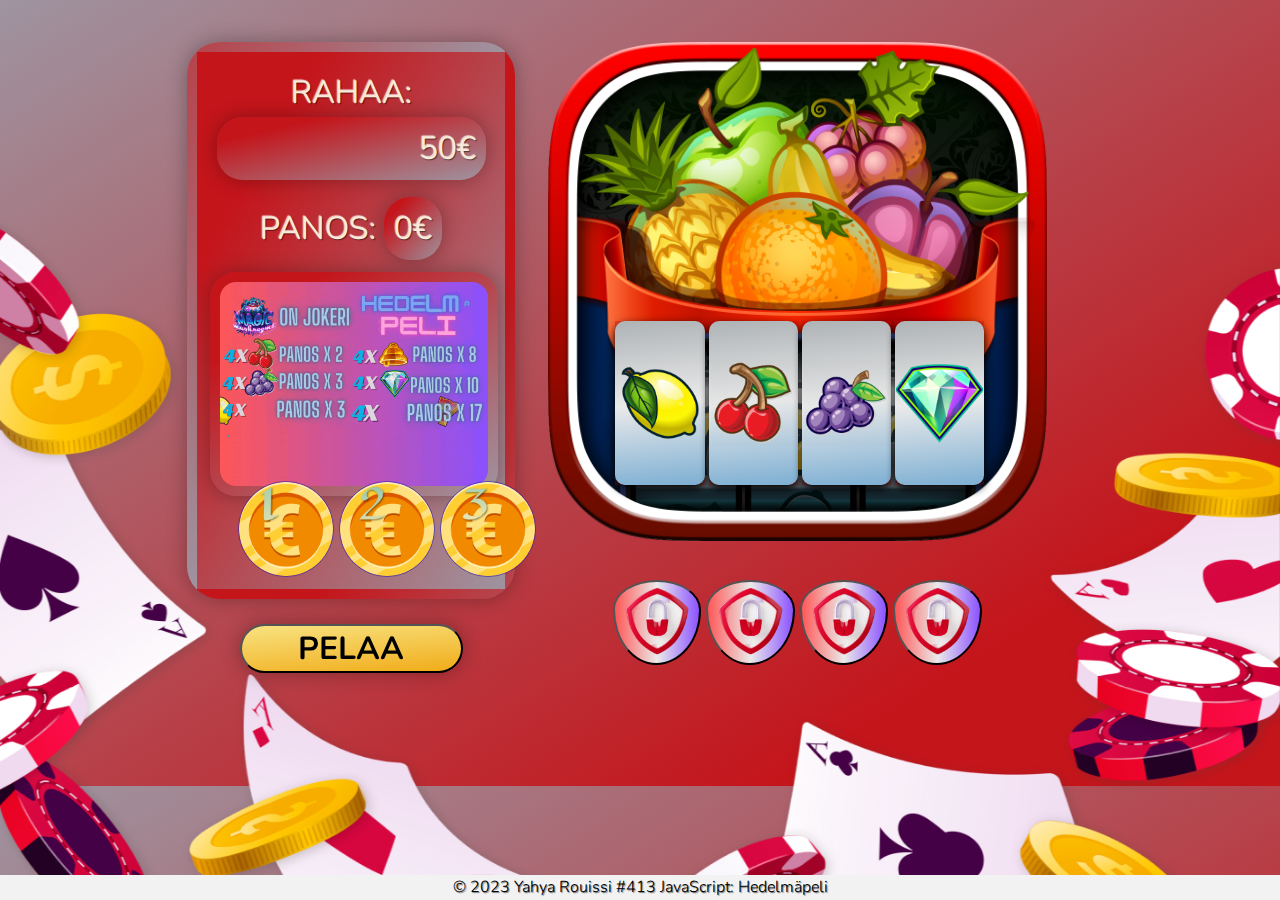
<file: index.html>
<!DOCTYPE html>
<html lang="en">
  <head>
    <meta charset="UTF-8" />
    <meta name="viewport" content="width=device-width, initial-scale=1.0" />
    <title>Hedelmäpeli</title>
    <link rel="stylesheet" href="style.css" />
  </head>

  <body>
    <div class="overlay"></div>
    <div id="win">
      <div id="winText"></div>
    </div>

    <div class="row">
      <div class="column left">
        <div class="bet">
          <div class="score">
            <p>RAHAA:<br /><span class="money"></span></p>
            <p>PANOS: <span class="pano"></span></p>
            <div class="rules">
              <img src="./images/HedelmäPeli.gif" alt="Rules" />
            </div>
          </div>
          <div class="choice">
            <img
              src="./images/1_euro-icon-by Md Tanvirul Haque from Freepik.png"
              id="oneEuro"
              alt="Euro icon"
            />
            <img
              src="./images/2_euro-icon-by Md Tanvirul Haque from Freepik.png"
              id="twoEuro"
              alt="Euro icon"
            />
            <img
              src="./images/3_euro-icon-by Md Tanvirul Haque from Freepik.png"
              id="threeEuro"
              alt="Euro icon"
            />
          </div>
        </div>
        <button class="btnPelaa">PELAA</button>
      </div>
      <div class="column right">
        <div class="container">
          <img
            src="./images/slot-machine-pngwingDOTcom.png"
            alt="Slot machine"
          />
          <div class="slots">
            <div class="slot-item">
              <div class="slot-image">
                <img src="./images/lemon.png" alt="Lemon" />
              </div>
            </div>
            <div class="slot-item">
              <div class="slot-image">
                <img src="./images/cherry.png" alt="Cherry" />
              </div>
            </div>
            <div class="slot-item">
              <div class="slot-image">
                <img src="./images/grapes.png" alt="Grapes" />
              </div>
            </div>
            <div class="slot-item">
              <div class="slot-image">
                <img src="./images/diamond.png" alt="Diamond" />
              </div>
            </div>
          </div>
        </div>
        <div class="locks">
          <button class="lock-btn" id="lockSlot-1">
            <img
              src="./images/unlocked-wepik-export-20231205082313d89Q.png"
              alt="lock image"
            />
          </button>

          <button class="lock-btn" id="lockSlot-2">
            <img
              src="./images/unlocked-wepik-export-20231205082313d89Q.png"
              alt="lock image"
            />
          </button>

          <button class="lock-btn" id="lockSlot-3">
            <img
              src="./images/unlocked-wepik-export-20231205082313d89Q.png"
              alt="lock image"
            />
          </button>

          <button class="lock-btn" id="lockSlot-4">
            <img
              src="./images/unlocked-wepik-export-20231205082313d89Q.png"
              alt="lock image"
            />
          </button>
        </div>
      </div>
    </div>

    <div id="footer">
      <p>&copy; 2023 Yahya Rouissi #413 JavaScript: Hedelmäpeli</p>
    </div>

    <script src="main.js"></script>
  </body>
</html>
</file>
<file: style.css>
@import url("https://fonts.googleapis.com/css2?family=Nunito&display=swap");

* {
  margin: 0;
  box-sizing: border-box;
}

body {
  font-family: "Nunito", sans-serif;
  font-weight: 350;
  background-image: linear-gradient(to bottom right, #9e94a0 0%, #c4151b 80%);
  /* height: 100vh; */
  display: flex;
  flex-direction: column;
  justify-content: center;
  align-items: center;
  z-index: 0;
}

.overlay {
  background-image: url(./images/9368246.png);
  background-size: cover;
  background-position: center;
  background-repeat: no-repeat;
  width: 100%;
  height: 100%;
  position: fixed;
  top: 0;
  left: 0;
  z-index: 2;
}

#win {
  position: fixed;
  display: none;
  width: 100%;
  height: 100%;
  top: 0;
  left: 0;
  right: 0;
  bottom: 0;
  background-color: rgba(0, 0, 0, 0.5);
  z-index: 3;
  cursor: pointer;
}
#winText {
  position: absolute;
  top: 50%;
  left: 50%;
  font-size: 50px;
  color: white;
  transform: translate(-50%, -50%);
  -ms-transform: translate(-50%, -50%);
}

.row {
  display: flex;
  gap: 20px;
  flex-direction: column;
  padding: 2%;
  /* Media query for larger screens */
  @media (min-width: 768px) {
    flex-direction: row;
  }
}

.column {
  flex: 1;
  padding: 1rem;
  box-sizing: border-box;
}
.left {
  flex: 1;
  display: flex;
  flex-direction: column;
  align-items: center;
  /* Media query for larger screens */
  @media (min-width: 768px) {
    width: 40%;
  }
}

.bet {
  display: flex;
  flex-direction: column;
  align-items: center;
  justify-content: center;
  background: linear-gradient(to top left, #9e94a0 0%, #c4151b 80%);
  padding: 10px;
  border-radius: 33px;
  box-shadow: 0 0 20px rgba(0, 0, 0, 0.3);
  margin-bottom: 15px;
  height: auto;
  width: 125%;
  border: 10px solid transparent;
}

.score {
  margin-top: 1%;
  width: 98%;
  align-items: center;
  text-align: center;
}
.score p {
  width: 100%;
  font-family: "Nunito", sans-serif;
  font-size: 2rem;
  color: #333;
  padding: 7px;
  text-shadow: -1px -1px 1px rgba(255, 255, 255, 0.8),
    1px 1px 1px rgba(0, 0, 0, 0.5);
  margin: 0;
  color: antiquewhite;
}
.score p .money,
.score p .pano {
  text-align: right;
  margin-top: 1%;
  display: inline-block;
  /* border-radius: 15px;
  padding: 5px 10px;
  background: linear-gradient(-05deg, #7dafd3, #eaeaea, #aeb3b6);
  box-shadow: 0 4px 8px rgba(0, 0, 0, 1);
  color: rgb(184, 173, 11); */
  background: linear-gradient(to top left, #9e94a0 0%, #c4151b 80%);
  padding: 10px;
  border-radius: 26px;
  box-shadow: 0 0 20px rgba(0, 0, 0, 0.3);
  width: 100%;
  box-sizing: border-box;
}

.score p .pano {
  width: max-content;
}

.rules img {
  margin-top: 2%;
  height: 14rem;
  width: 102%;
  background: linear-gradient(to top left, #9e94a0 0%, #c4151b 80%);
  padding: 10px;
  border-radius: 26px;
  box-shadow: 0 0 20px rgba(0, 0, 0, 0.3);
  position: relative;
  z-index: 2;
}
.choice {
  margin-top: -1.5rem;
  display: flex;
  justify-content: space-evenly;
  align-items: center;
  width: 80%;
  z-index: 2;
}

.choice img {
  width: 100%;
  max-width: 100px;
  height: 6rem;
  border-radius: 50px;
  border: 1px solid #2e24b19f;
  margin: calc(8% - 1rem);
  cursor: pointer;
  transition: all 0.3s ease;
}

/* adding effect on hover */
.choice img:hover {
  border-color: #0066cc;
  box-shadow: 0 0 15px rgba(0, 102, 204, 0.7);
}

.choice img:active {
  transform: translateY(3px);
  box-shadow: 0 0 10px rgba(255, 215, 0, 0.7);
}

.right {
  flex: 2;
  box-sizing: border-box;
  display: flex;
  flex-direction: column;
  width: 30rem;
  height: auto;
}

.container {
  position: relative;
  width: 95%;
  /* max-width: 800px; */
  margin: 0 auto;
  overflow: hidden;
  height: auto;
  border-radius: 10px;
}

.container img {
  width: 100%;
  height: auto;
  object-fit: cover;
}

.locks {
  margin: 0 auto;
  display: flex;
  gap: 5px;
  justify-content: space-evenly;
  padding: 10px;
  align-items: center;
  position: relative;
  top: -10%;
  width: 74%;
  z-index: 2;
}

.lock-btn {
  flex: 1;
  max-width: 100px;
  max-height: 100px;
  /* background-color: lightblue; */
  /* old choice  */
  /* background: linear-gradient(-05deg, #7dafd3, #eaeaea, #aeb3b6); */
  /* with ease when selected */
  background: linear-gradient(90deg, #ff5757, #eaeaea, #8c52ff);
  border-radius: 50% 50% 51% 49% / 34% 35% 65% 66%;
  overflow: hidden;
  cursor: pointer;
  transition: all 0.3s ease;
}
.lock-btn img {
  width: 100%;
  height: 100%;
  object-fit: cover;
}

.lock-btn:hover {
  border-color: #0066cc;
  background: linear-gradient(-05deg, #7dafd3, #eaeaea, #aeb3b6);
  /* background: linear-gradient(-05deg, #ffd700, #ffcc00); */
  box-shadow: 0 0 15px rgba(0, 102, 204, 0.7);
}

.lock-btn:active {
  transform: translateY(3px);
  box-shadow: 0 0 10px rgba(255, 215, 0, 0.7);
}

.slots {
  display: flex;
  position: relative;
  justify-content: center;
  top: -38%;
  height: 28%;
  width: 101%;
}
.slot-item {
  background-color: rgba(226, 5, 5, 0.329);
  width: 17.7%;
  margin: 0.4%;
}

.slot-image {
  height: 100%;
  width: auto;
  padding: 1%;
  display: flex;
  align-items: center;
  border-radius: 10px;
  overflow: hidden;
  background: linear-gradient(-05deg, #7dafd3, #eaeaea, #aeb3b6);
  box-shadow: 0 4px 8px rgba(0, 0, 0, 1);
}

.slot-image img {
  width: 100%;
  height: auto;
}

.slot-image img.animate {
  animation: slideDown 0.1s ease-in-out infinite;
}

.btnPelaa {
  font-family: "Nunito";
  font-weight: bold;
  font-size: 2rem;
  margin: 0px;
  cursor: pointer;
  background: linear-gradient(-05deg, hsl(41, 88%, 52%), hsl(49, 90%, 74%));
  box-shadow: 0 0 20px rgba(0, 0, 0, 0.3);
  background-size: cover;
  background-position: center;
  width: 85%;
  margin: 10px auto;
  transition: all 0.3s ease;
  border-radius: 35px;
  position: relative;
  z-index: 2;
}

/* adding effect on hover */
.btnPelaa:hover {
  border-color: #0066cc;
  /* background: linear-gradient(-05deg, #ffd700, #ffcc00); */
  background: linear-gradient(90deg, hsl(41, 88%, 52%), hsl(49, 90%, 74%));

  box-shadow: 0 0 15px rgba(0, 102, 204, 0.7);
}

.btnPelaa:active {
  transform: translateY(3px);
  box-shadow: 0 0 10px rgba(255, 215, 0, 0.7);
}

#footer {
  position: fixed;
  bottom: 0;
  left: 0;
  width: 100%;
  background-color: #f2f2f2;
  text-shadow: -1px -1px 1px rgba(255, 255, 255, 0.8),
    1px 1px 1px rgba(0, 0, 0, 0.5);
  padding: 0.1em;
  font-size: 1em;
  text-align: center;
  z-index: 2;
}

/* adding a keyframe animation that transform the img based on Y axis effect similar to image sliding from up to down with the overflow of .slot-image hidden */

@keyframes slideDown {
  0% {
    filter: blur(5px);
    transform: translateY(-100px);
  }
  100% {
    filter: blur(5px);
    transform: translateY(100px);
  }
}
</file>
